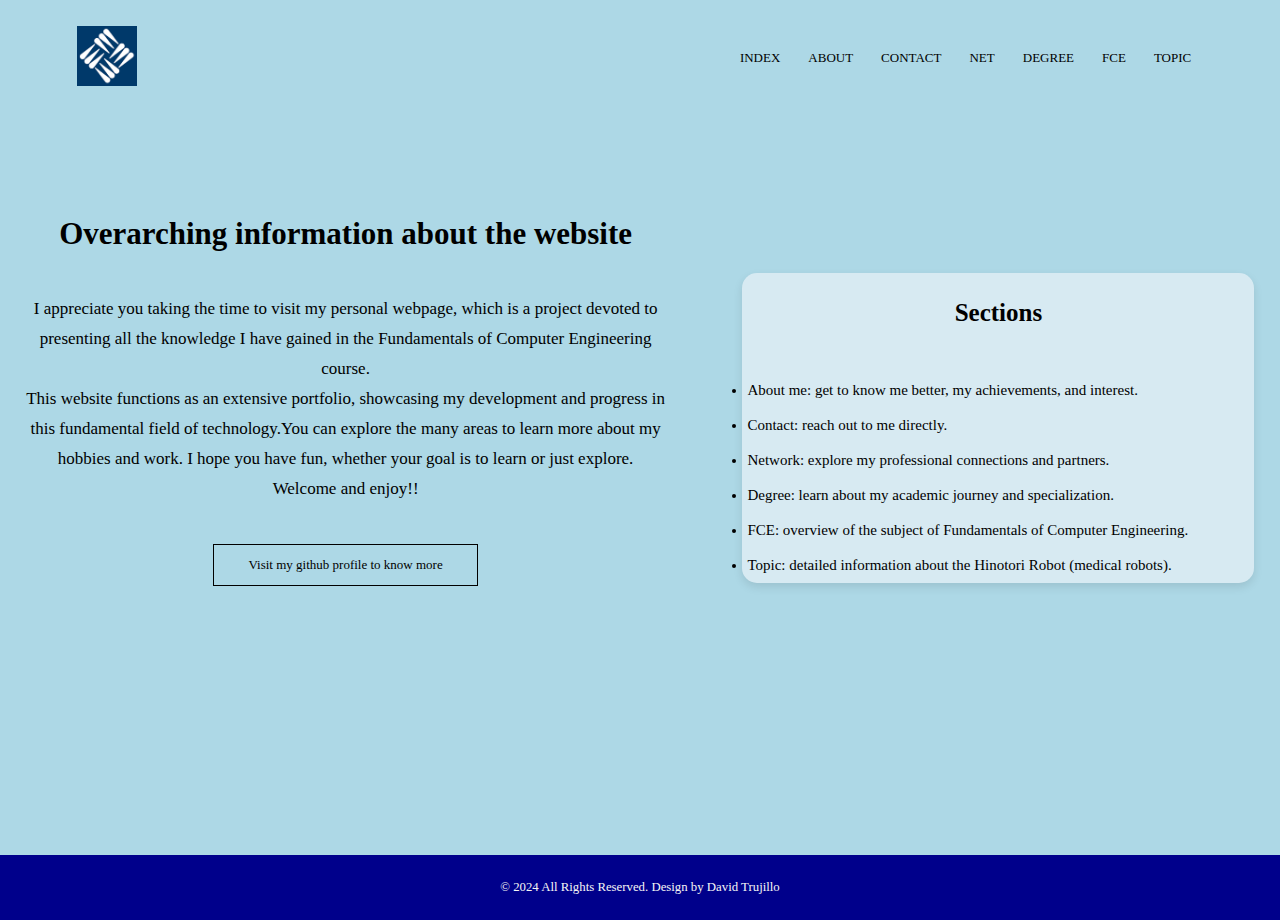
<file: docs/index.html>
<!DOCTYPE html>
<html>
<head>
    <meta name="viewport" content="with=device-width, initial-scale=1.0">
        <title>Practical Work II</title>
        <link rel="stylesheet" href="css/styles.css">
</head>
<body>
    <section class="header">
            <nav>
                <a href="https://www.ufv.es/"><img src="images/logo-ufv-header.png"></a>
                <div class="nav-links">
                    <ul>
                        <li><a href="index.html">INDEX</a></li>
                        <li> <a href="public/about.html">ABOUT</a></li>
                        <li> <a href="public/contact.html">CONTACT</a></li>
                        <li> <a href="public/net.html">NET</a></li>
                        <li> <a href="public/degree.html">DEGREE</a></li>
                        <li><a href="public/fce.html">FCE</a></li>
                        <li><a href="public/topic.html">TOPIC</a></li>
                    </ul>
                </div>
            </nav>
    <div class="text-box">
        <h1>Overarching information about the website</h1>
        <p>I appreciate you taking the time to visit my personal webpage, which is a project devoted to presenting all the knowledge I have gained in the Fundamentals of Computer Engineering course.<br>This website functions as an extensive portfolio, showcasing my development and progress in this fundamental field of technology.You can explore the many areas to learn more about my hobbies and work. I hope you have fun, whether your goal is to learn or just explore. Welcome and enjoy!!</p>
        <a href="https://github.com/kazoner/practical_work_II_repository" class="index-link">Visit my github profile to know more</a>
    </div>
    <div class="index">
        <h2>Sections</h2>
            <li>About me: get to know me better, my achievements, and interest.</li>
            <li>Contact: reach out to me directly.</li>
            <li>Network: explore my professional connections and partners.</li>
            <li>Degree: learn about my academic journey and specialization.</li>
            <li>FCE: overview of the subject of Fundamentals of Computer Engineering.</li>
            <li>Topic: detailed information about the Hinotori Robot (medical robots).</li>
    </div>
    </section>
    <footer class="footer">
        <div class="footer-copy">
            <p>&copy; 2024 All Rights Reserved. Design by David Trujillo</p>
        </div>
    </footer>
</body>
</html>
</file>
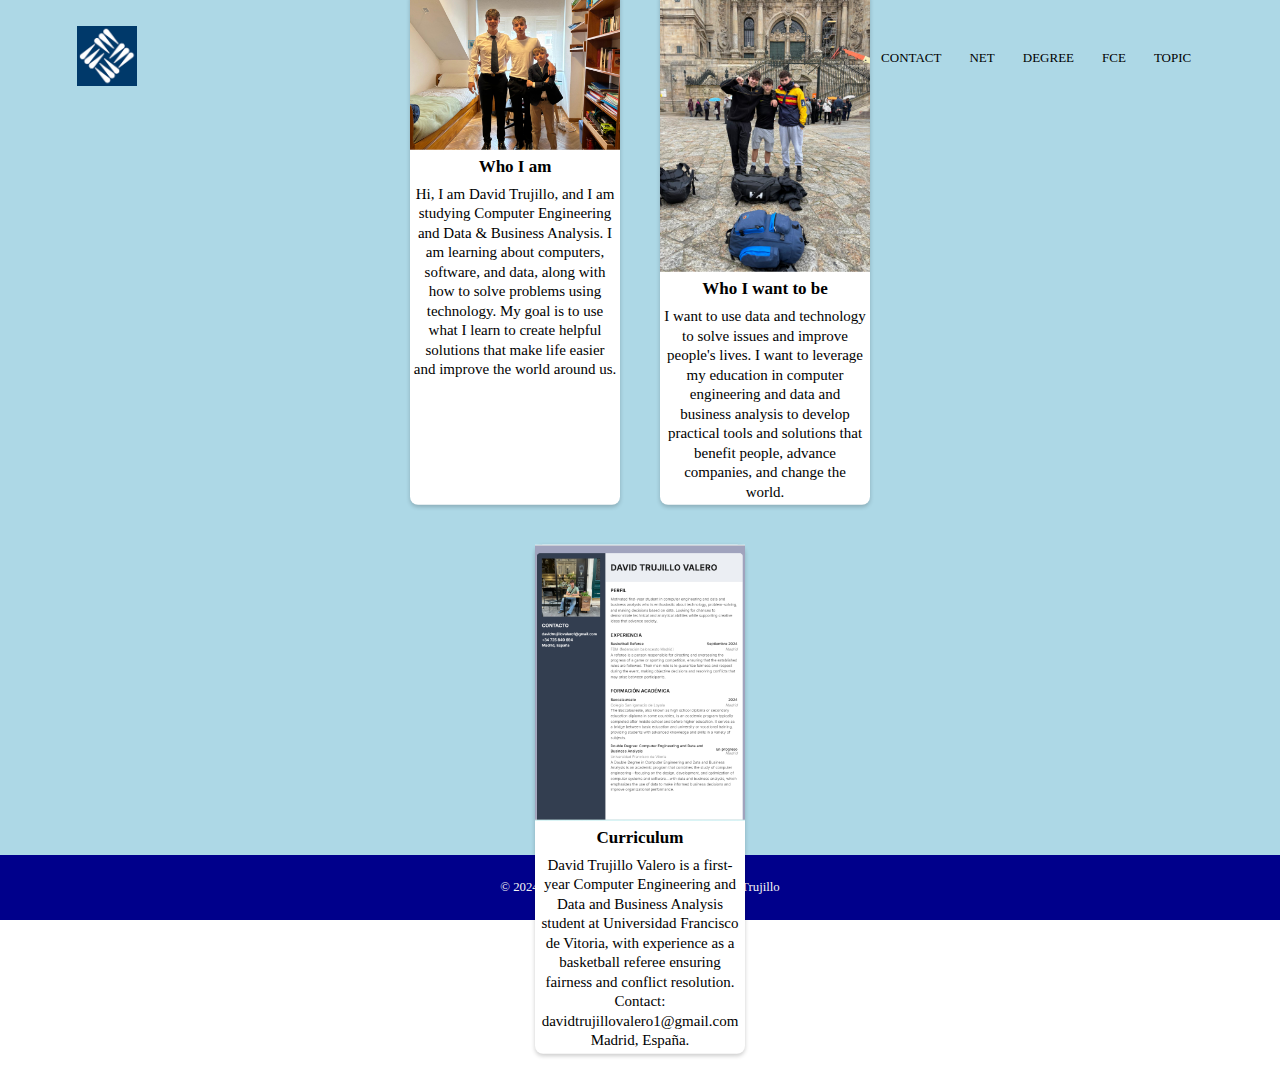
<file: docs/public/about.html>
<!DOCTYPE html>
<html>
<head>
    <meta name="viewport" content="with=device-width, initial-scale=1.0">
        <title>Practical Work II</title>
        <link rel="stylesheet" href="../css/styles.css">
</head>
<body>
    <section class="header">
            <nav>
                <a href="https://www.ufv.es/"><img src="../images/logo-ufv-header.png"></a>
                <div class="nav-links">
                    <ul>
                        <li><a href="../index.html">INDEX</a></li>
                        <li> <a href="about.html">ABOUT</a></li>
                        <li> <a href="">CONTACT</a></li>
                        <li> <a href="">NET</a></li>
                        <li> <a href="">DEGREE</a></li>
                        <li><a href="">FCE</a></li>
                        <li><a href="">TOPIC</a></li>
                    </ul>
                </div>
            </nav>
    </section>
    <section class="about">
        <h1>About Me</h1>
        <p>Get to know me better, my achievements, skills, hobbies, studies.</p>
    <div class="card-container">
        <div class="card">
            <img src="../images/Imagen who i am.jpg">
            <div class="card-content">
                <h3>Who I am</h3>
                <p>Hi, I am David Trujillo, and I am studying Computer Engineering and Data & Business Analysis. I am learning about computers, software, and data, along with how to solve problems using technology. My goal is to use what I learn to create helpful solutions that make life easier and improve the world around us.</p>
            </div>
        </div>
        <div class="card">
            <img src="../images/Imagen who i want to be.jpg">
            <div class="card-content">
                <h3>Who I want to be</h3>
                <p>I want to use data and technology to solve issues and improve people's lives. I want to leverage my education in computer engineering and data and business analysis to develop practical tools and solutions that benefit people, advance companies, and change the world.</p>
            </div>
        </div>
        <div class="card">
            <img src="../images/Curriculum1.png">
            <div class="card-content">
                <h3>Curriculum</h3>
                <p> David Trujillo Valero is a first-year Computer Engineering and Data and Business Analysis student at Universidad Francisco de Vitoria, with experience as a basketball referee ensuring fairness and conflict resolution. Contact: davidtrujillovalero1@gmail.com Madrid, España.</p>
            </div>
        </div>
    </div>
    </section>
    <footer class="footer">
        <div class="footer-copy">
            <p>&copy; 2024 All Rights Reserved. Design by David Trujillo</p>
        </div>
    </footer>
</body>
</html>
</file>
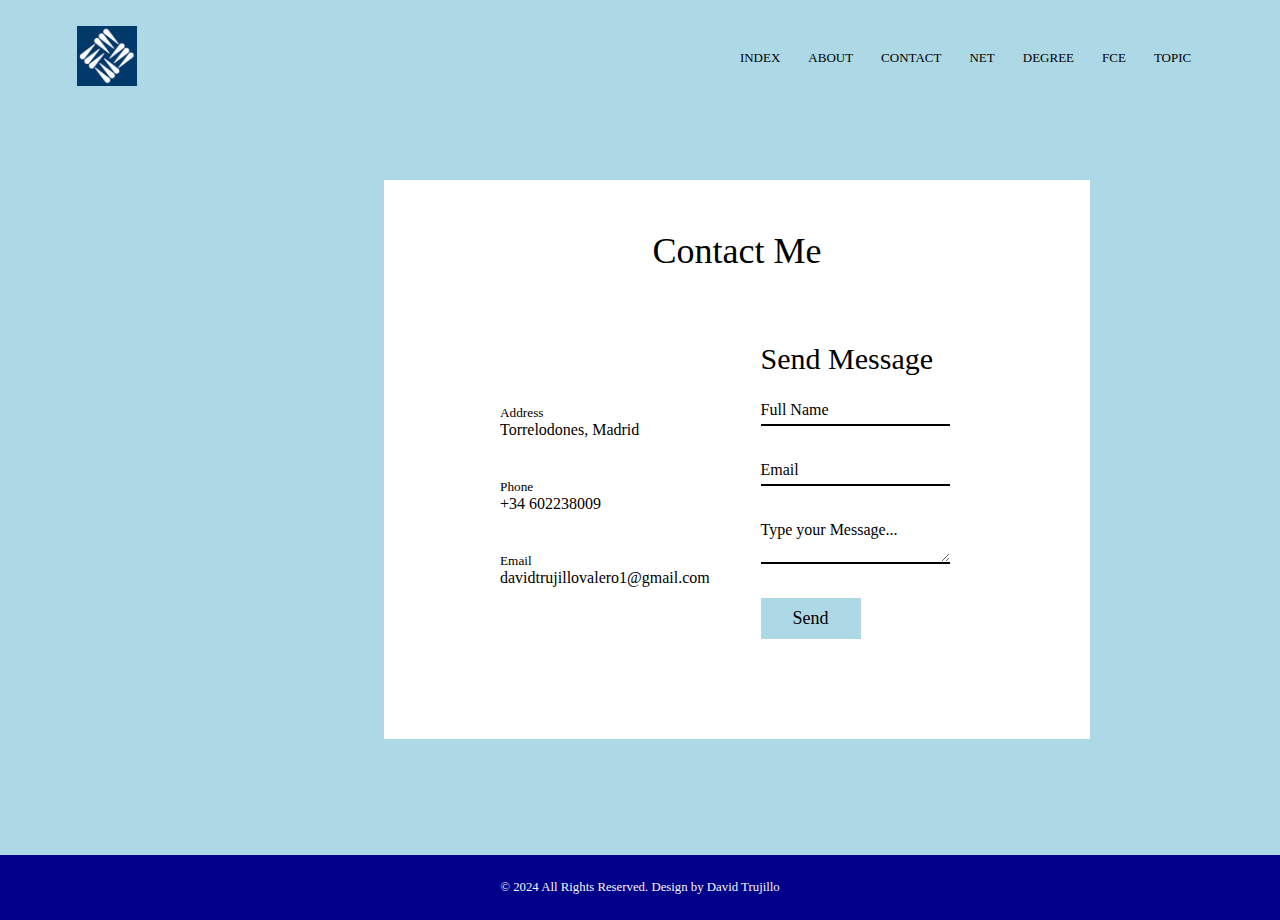
<file: docs/public/contact.html>
<!DOCTYPE html>
<html>
<head>
    <meta name="viewport" content="with=device-width, initial-scale=1.0">
        <title>Practical Work II</title>
        <link rel="stylesheet" href="../css/styles.css">
</head>
<body>
    <section class="header">
            <nav>
                <a href="https://www.ufv.es/"><img src="../images/logo-ufv-header.png"></a>
                <div class="nav-links">
                    <ul>
                        <li><a href="../index.html">INDEX</a></li>
                        <li> <a href="./about.html">ABOUT</a></li>
                        <li> <a href="contact.html">CONTACT</a></li>
                        <li> <a href="./net.html">NET</a></li>
                        <li> <a href="./degree.html">DEGREE</a></li>
                        <li><a href="./fce.html">FCE</a></li>
                        <li><a href="./topic.html">TOPIC</a></li>
                    </ul>
                </div>
            </nav>
    </section>
    <section class="contact">
        <div class="information">
            <h4>Contact Me</h4>
            <p></p>
        </div>
        <div class="things">
            <div class="contactInfo">
                <div class="box">
                    <div class="text">
                        <h5>Address</h5>
                        <p>Torrelodones, Madrid</p>
                    </div>
                </div>
                <div class="box">
                    <div class="text">
                        <h5>Phone</h5>
                        <p> +34 602238009</p>
                    </div>
                </div>
                <div class="box">
                    <div class="text">
                        <h5>Email</h5>
                        <p>davidtrujillovalero1@gmail.com</p>
                    </div>
                </div>
            </div>
            <div class="contactForm">
                <form>
                    <h5>Send Message</h5>
                    <div class="inputBox">
                        <input type="text" name="" required="required">
                        <span>Full Name</span>
                    </div>
                    <div class="inputBox">
                        <input type="text" name="" required="required">
                        <span>Email</span>
                    </div>
                    <div class="inputBox">
                        <textarea required="required"></textarea>
                        <span>Type your Message...</span>
                    </div>
                    <div class="inputBox">
                        <input type="submit" name="" value="Send">
                    </div>
                </form>
            </div>
        </div>
    </section>
    <footer class="footer">
        <div class="footer-copy">
            <p>&copy; 2024 All Rights Reserved. Design by David Trujillo</p>
        </div>
    </footer>
</body>
</html>
</file>
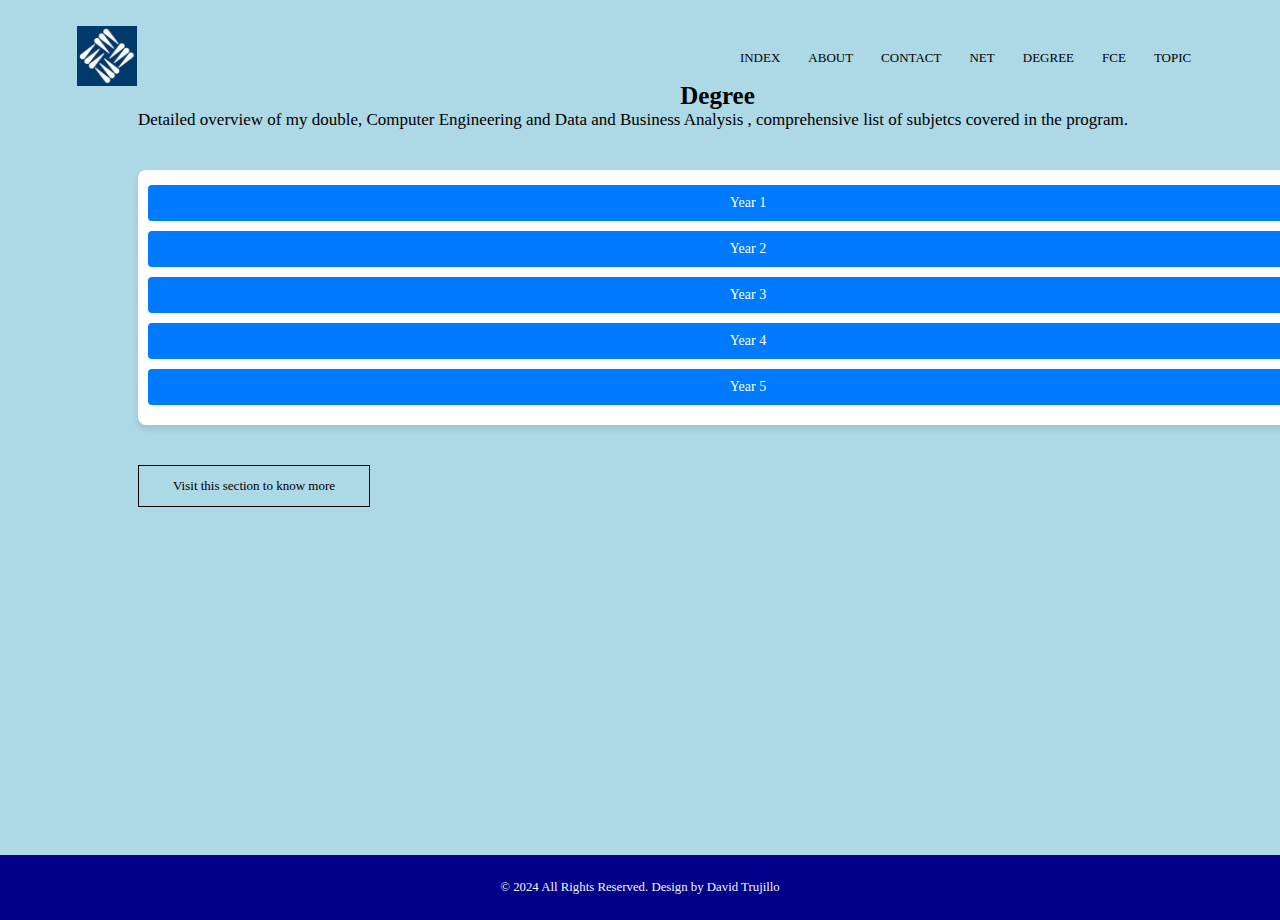
<file: docs/public/degree.html>
<!DOCTYPE html>
<html>
<head>
    <meta name="viewport" content="with=device-width, initial-scale=1.0">
        <title>Practical Work II</title>
        <link rel="stylesheet" href="../css/styles.css">
</head>
<body>
    <section class="header">
            <nav>
                <a href="https://www.ufv.es/"><img src="../images/logo-ufv-header.png"></a>
                <div class="nav-links">
                    <ul>
                        <li><a href="../index.html">INDEX</a></li>
                        <li> <a href="./about.html"">ABOUT</a></li>
                        <li> <a href="./contact.html">CONTACT</a></li>
                        <li> <a href="">NET</a></li>
                        <li> <a href="degree.html">DEGREE</a></li>
                        <li><a href="">FCE</a></li>
                        <li><a href="">TOPIC</a></li>
                    </ul>
                </div>
            </nav>
    </section>
    <section class="degree">
        <h6>Degree</h6>
        <p>Detailed overview of my double, Computer Engineering and Data and Business Analysis , comprehensive list of subjetcs covered in the program.</p>
    <div class="years-container">
        <button class="year-button" data-year="1">Year 1</button>
        <div class="year-section" id="year-1">
            <h7>1. Introduction to Fundamentals:</h7>
            <ul>
                <li>Foundations of Economics</li>
                <li>Foundations of Business</li>
                <li>Foundations of Law</li>
                <li>Foundations of Government</li>
            </ul>
            <h7>2. Personal Skills and Competencies:</h7>
            <ul>
                <li>Introduction to University Studies</li>
                <li>Personal Skills and Competencies</li>
            </ul>
            <h7>3. Data Science and Technology:</h7>
            <ul>
                <li>Foundations of Data Science and Big Data</li>
                <li>Technological Tools for Data and Business Analysis</li>
            </ul>
            <h7>4. Mathematics and Accounting:</h7>
            <ul>
                <li>Financial Accounting</li>
                <li>Mathematics for Engineering II</li>
            </ul>
            <h7>5. Basic Computer Engineering:</h7>
            <ul>
                <li>Foundations of Computer Engineering</li>
                <li>Logic and Critical Thinking</li>
                <li>Electronics and Computer Technology</li>
            </ul>
        </div>
        <button class="year-button" data-year="2">Year 2</button>
        <div class="year-section" id="year-2">
            <h7>1. Statistics and Mathematics:</h7>
            <ul>
                <li>Introduction to Statistics and Probability</li>
                <li>Discrete Mathematics</li>
                <li>Mathematics for Engineering I</li>
            </ul>
            <h7>2. Data Science and Databases:</h7>
            <ul>
                <li>Data Governance and Management</li>
                <li>Data Sources</li>
                <li>Databases</li>
                <li>Data Analytics I: Introduction to Data Exploration and Modeling</li>
            </ul>
            <h7>3. Programming and Technical Foundations:</h7>
            <ul>
                <li>Introduction to Programming</li>
                <li>Object-Oriented Programming</li>
            </ul>
            <h7>4. Humanities and Social Responsibility:</h7>
            <ul>
                <li>History of Science and Technology</li>
                <li>Anthropology</li>
                <li>Education for Social Responsibility</li>
            </ul>
            <h7>5. Applied Economics:</h7>
            <ul>
                <li>Microeconomics</li>
            </ul>
        </div>
        <button class="year-button" data-year="3">Year 3</button>
        <div class="year-section" id="year-3">
            <h7>1. Advanced Data Science:</h7>
            <ul>
                <li>Data Analytics II: Advanced Data Modeling and Machine Learning</li>
                <li>Data Analytics III: Time Series</li>
                <li>Data Visualization & Business Reporting</li>
                <li>Big Data Technology II</li>
            </ul>
            <h7>2. Marketing and Strategy:</h7>
            <ul>
                <li>Marketing and Sales Strategy</li>
                <li>Tax System</li>
            </ul>
            <h7>3. Advanced Programming and Computer Engineering:</h7>
            <ul>
                <li>Data Structures and Algorithms</li>
                <li>Computer Architecture and Organization</li>
                <li>Operating Systems</li>
            </ul>
            <h7>4. Humanities and Philosophy:</h7>
            <ul>
                <li>The Question of God</li>
            </ul>
        </div>
        <button class="year-button" data-year="4">Year 4</button>
        <div class="year-section" id="year-4">
            <h7>1. Advanced Data Science:</h7>
            <ul>
                <li>Data Analytics IV: Natural Language Processing and Text Mining</li>
                <li>Financial Analytics</li>
                <li>People Analytics</li>
            </ul>
            <h7>2. Ethics and Sustainability:</h7>
            <ul>
                <li>Data and Sustainability</li>
                <li>Ethics in the Digital Era</li>
            </ul>
            <h7>3. Software and Systems Engineering:</h7>
            <ul>
                <li>Analysis and Design of Information Systems</li>
                <li>Web Development</li>
                <li>Software Engineering I</li>
                <li>Computational Complexity</li>
                <li>Systems Administration</li>
                <li>Networks and Distributed Systems</li>
                <li>Artificial Intelligence I</li>
            </ul>
            <h7>4. Complementary Activities:</h7>
            <ul>
                <li>Complementary Training Activities</li>
            </ul>
        </div>
        <button class="year-button" data-year="5">Year 5</button>
        <div class="year-section" id="year-5">
            <h7>1. Applied Data Science:</h7>
            <ul>
                <li>Social Impact Datathon</li>
                <li>Business Intelligence</li>
                <li>Marketing Analytics and Social Media</li>
            </ul>
            <h7>2. Business Strategy:</h7>
            <ul>
                <li>Business Strategy</li>
            </ul>
            <h7>3. Advanced Software Engineering:</h7>
            <ul>
                <li>Software Engineering II</li>
                <li>Software Development and Integration</li>
                <li>Human-Computer Interaction</li>
                <li>Security</li>
                <li>Project Planning and Management</li>
                <li>Knowledge Engineering</li>
            </ul>
            <h7>4. Practical Work and Final Project:</h7>
            <ul>
                <li>Final Degree Project</li>
                <li>External Academic Internships</li>
            </ul>
        </div>
    </div>
    <div class="degree-box">
        <a href="https://www.ufv.es/plan-de-estudios-doble-grado-business-analytics-informatica/#primer-curso-2024" class="degree-link">Visit this section to know more</a>
    </div>
    <script>
        document.querySelectorAll('.year-button').forEach(button => {
            button.addEventListener('click', () => {
                const year = button.getAttribute('data-year');
                const section = document.getElementById(`year-${year}`);
                section.classList.toggle('visible');
            });
        });
    </script>
    </section>
    <footer class="footer">
        <div class="footer-copy">
            <p>&copy; 2024 All Rights Reserved. Design by David Trujillo</p>
        </div>
    </footer>
</body>
</html>
</file>
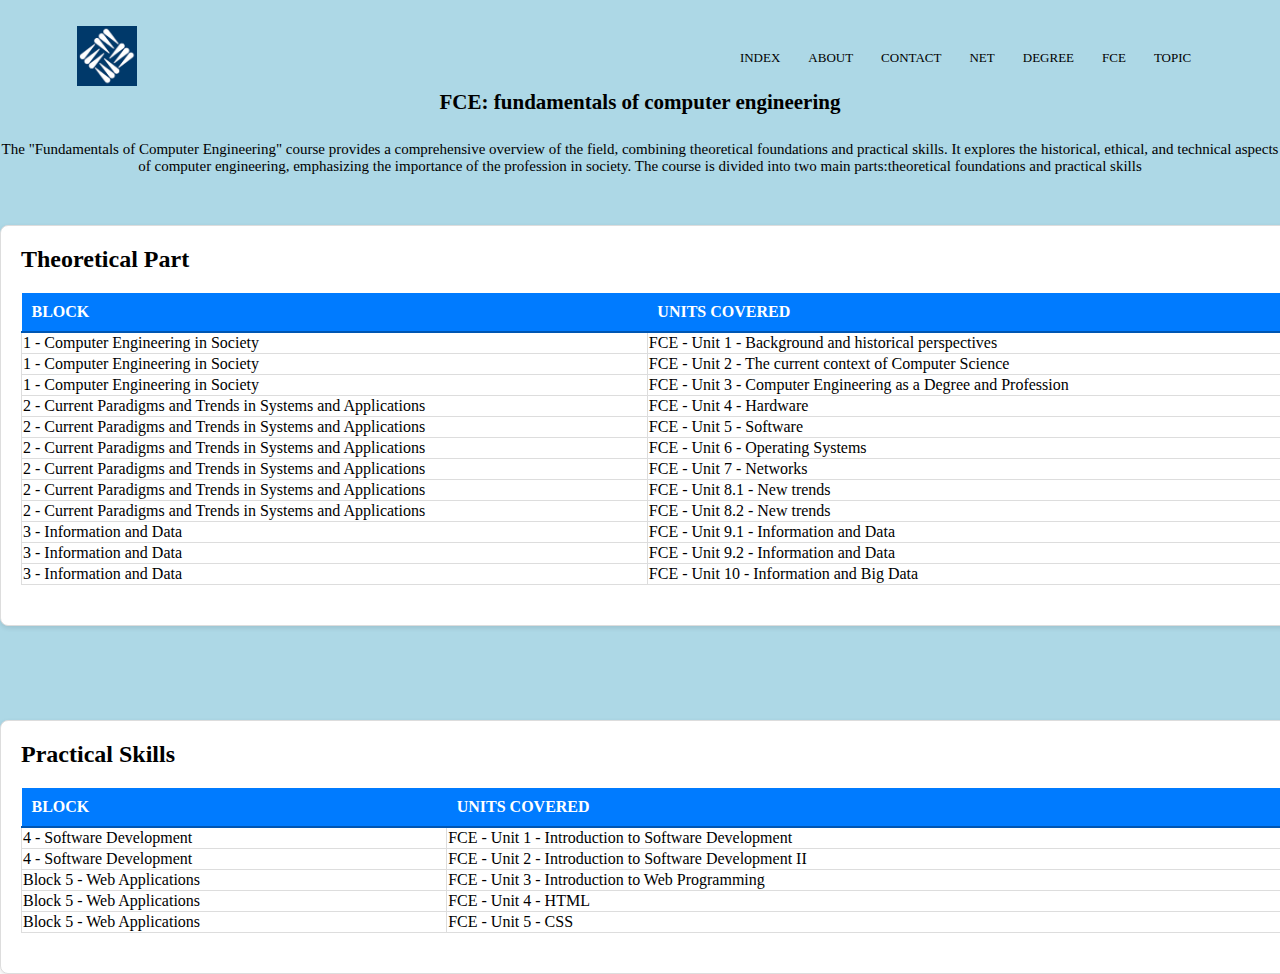
<file: docs/public/fce.html>
<!DOCTYPE html>
<html>
<head>
    <meta name="viewport" content="with=device-width, initial-scale=1.0">
        <title>Practical Work II</title>
        <link rel="stylesheet" href="../css/styles.css">
</head>
<body>
    <section class="header">
            <nav>
                <a href="https://www.ufv.es/"><img src="../images/logo-ufv-header.png"></a>
                <div class="nav-links">
                    <ul>
                        <li><a href="../index.html">INDEX</a></li>
                        <li> <a href="about.html">ABOUT</a></li>
                        <li> <a href="./contact.html">CONTACT</a></li>
                        <li> <a href="./net.html">NET</a></li>
                        <li> <a href="./degree.html">DEGREE</a></li>
                        <li><a href="fce.html">FCE</a></li>
                        <li><a href="./topic.html">TOPIC</a></li>
                    </ul>
                </div>
            </nav>
    </section>
    <section class="description-section">
        <h9>FCE: fundamentals of computer engineering</h9>
        <p>The "Fundamentals of Computer Engineering" course provides a comprehensive overview of the field, combining theoretical foundations and practical skills. It explores the historical, ethical, and technical aspects of computer engineering, emphasizing the importance of the profession in society. The course is divided into two main parts:theoretical foundations and practical skills</p>
    </section>
    <section class="table-section">
        <h2>Theoretical Part</h2>
      <table>
        <thead>
          <tr>
            <th>BLOCK</th>
            <th>Units covered</th>
          </tr>
        </thead>
        <tbody>
          <tr>
            <td>1 - Computer Engineering in Society</td>
            <td>FCE - Unit 1 - Background and historical perspectives</td>
          </tr>
          <tr>
            <td>1 - Computer Engineering in Society</td>
            <td>FCE - Unit 2 - The current context of Computer Science</td>
          </tr>
          <tr>
            <td>1 - Computer Engineering in Society</td>
            <td>FCE - Unit 3 - Computer Engineering as a Degree and Profession</td>
          </tr>
          <tr>
            <td>2 - Current Paradigms and Trends in Systems and Applications</td>
            <td>FCE - Unit 4 - Hardware</td>
          </tr>
          <tr>
            <td>2 - Current Paradigms and Trends in Systems and Applications</td>
            <td>FCE - Unit 5 - Software</td>
          </tr>
          <tr>
            <td>2 - Current Paradigms and Trends in Systems and Applications</td>
            <td>FCE - Unit 6 - Operating Systems</td>
          </tr>
          <tr>
            <td>2 - Current Paradigms and Trends in Systems and Applications</td>
            <td>FCE - Unit 7 - Networks</td>
          </tr>
          <tr>
            <td>2 - Current Paradigms and Trends in Systems and Applications</td>
            <td>FCE - Unit 8.1 - New trends</td>
          </tr>
          <tr>
            <td>2 - Current Paradigms and Trends in Systems and Applications</td>
            <td>FCE - Unit 8.2 - New trends</td>
          </tr>
          <tr>
            <td>3 - Information and Data</td>
            <td>FCE - Unit 9.1 - Information and Data</td>
          </tr>
          <tr>
            <td>3 - Information and Data</td>
            <td>FCE - Unit 9.2 - Information and Data</td>
          </tr>
          <tr>
            <td>3 - Information and Data</td>
            <td>FCE - Unit 10 - Information and Big Data</td>
          </tr>
        </tbody>
      </table>
    </section>
    <section class="practical-work-section">
        <h10>Practical Skills</h10>
       <table>
        <thead>
            <tr>
              <th>BLOCK</th>
              <th>Units covered</th>
            </tr>
        </thead>
        <tbody>
            <tr>
              <td>4 - Software Development</td>
              <td>FCE - Unit 1 - Introduction to Software Development</td>
            </tr>
            <tr>
              <td>4 - Software Development</td>
              <td>FCE - Unit 2 - Introduction to Software Development II</td>
            </tr>
            <tr>
              <td>Block 5 - Web Applications</td>
              <td>FCE - Unit 3 - Introduction to Web Programming</td>
            </tr>
            <tr>
              <td>Block 5 - Web Applications</td>
              <td>FCE - Unit 4 - HTML</td>
            </tr>
            <tr>
              <td>Block 5 - Web Applications</td>
              <td>FCE - Unit 5 - CSS</td>
            </tr>
        </tbody>
        </table>
     </section>
</file>
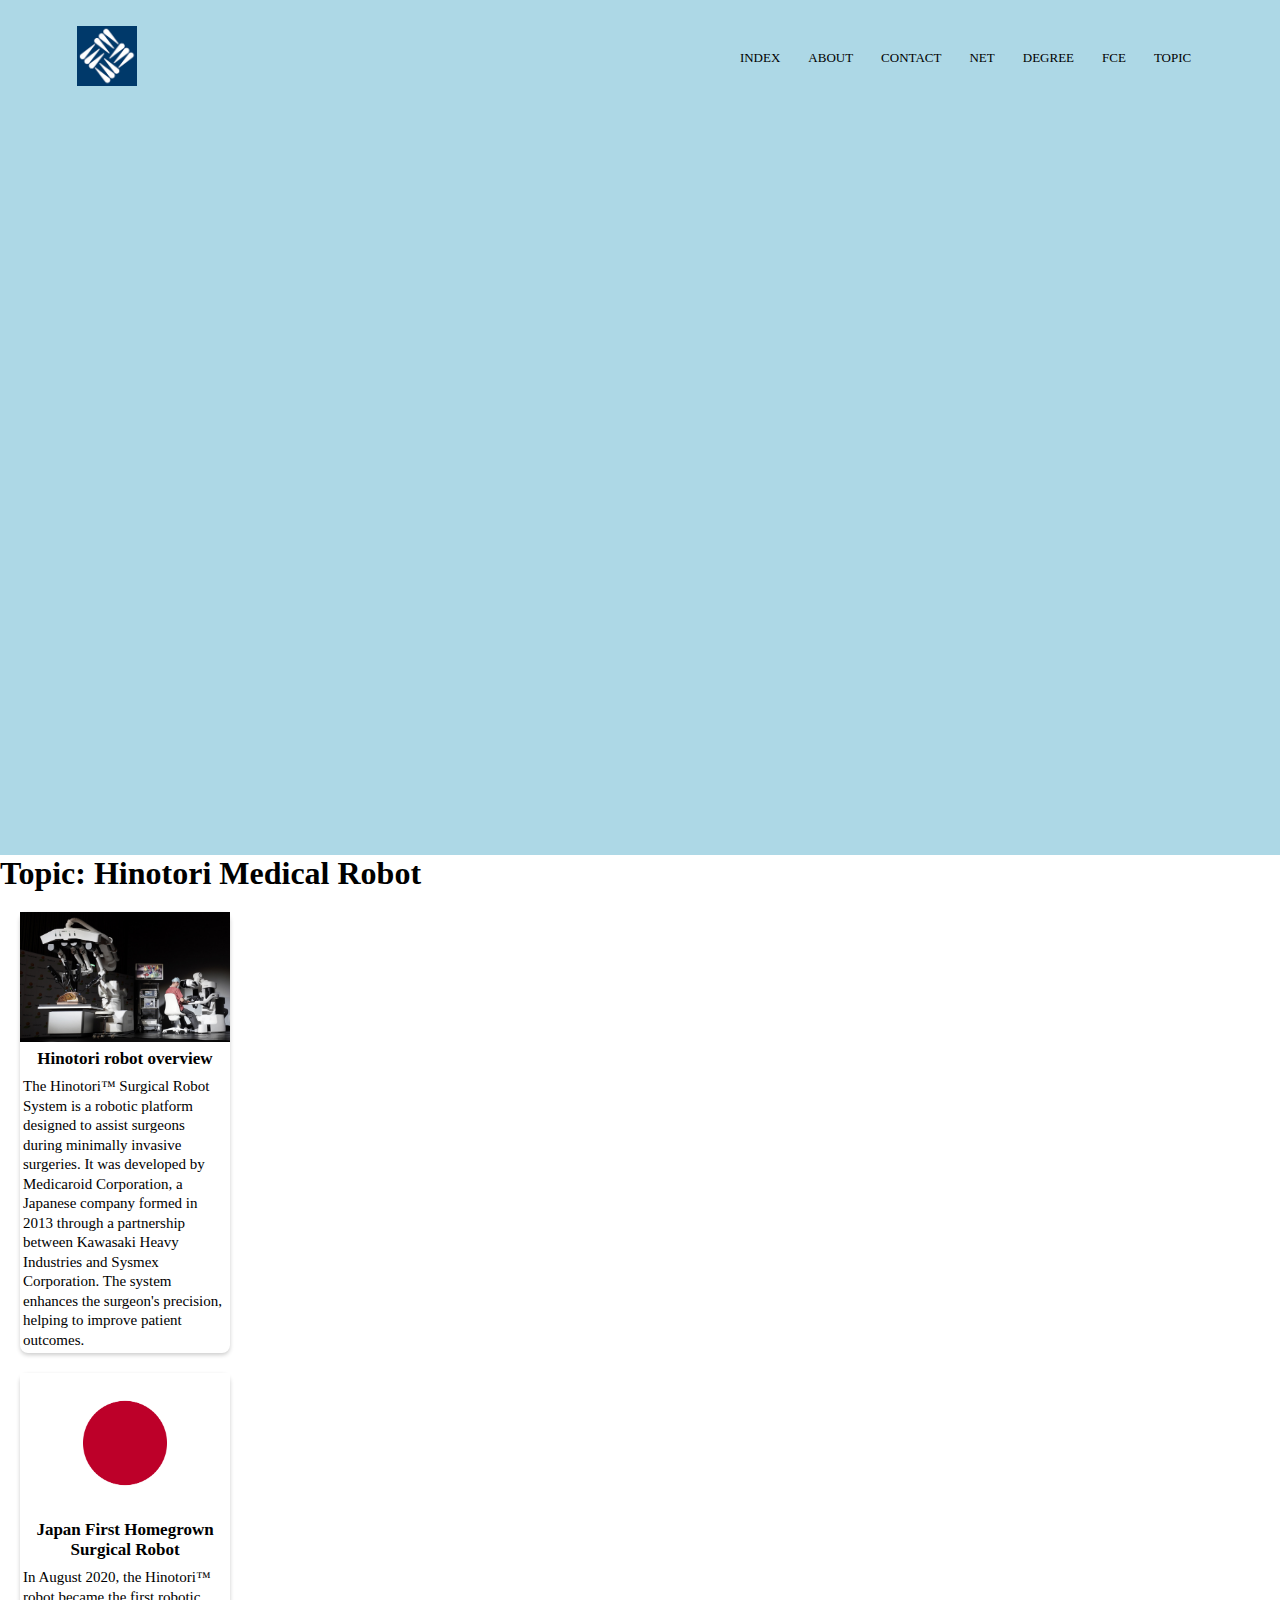
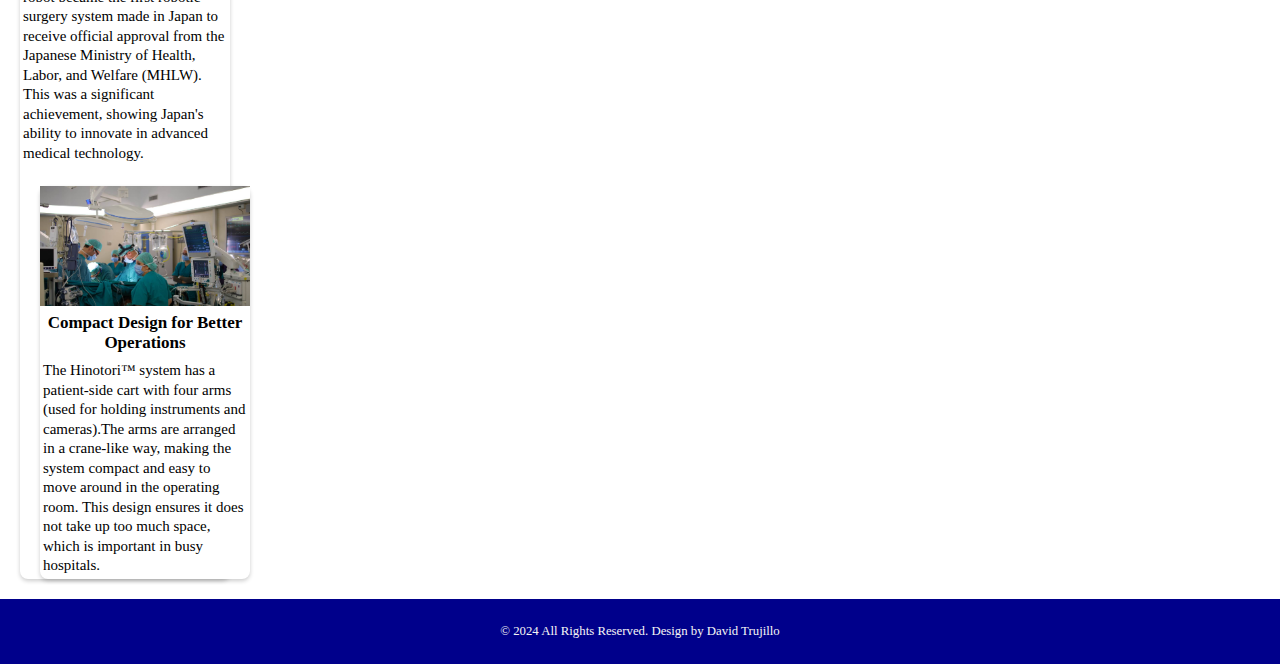
<file: docs/public/topic.html>
<!DOCTYPE html>
<html>
<head>
    <meta name="viewport" content="with=device-width, initial-scale=1.0">
        <title>Practical Work II</title>
        <link rel="stylesheet" href="../css/styles.css">
</head>
<body>
    <section class="header">
            <nav>
                <a href="https://www.ufv.es/"><img src="../images/logo-ufv-header.png"></a>
                <div class="nav-links">
                    <ul>
                        <li><a href="../index.html">INDEX</a></li>
                        <li> <a href="./about.html">ABOUT</a></li>
                        <li> <a href="./contact.html">CONTACT</a></li>
                        <li> <a href="./net.html">NET</a></li>
                        <li> <a href="./degree.html">DEGREE</a></li>
                        <li><a href="./fce.html">FCE</a></li>
                        <li><a href="topic.html">TOPIC</a></li>
                    </ul>
                </div>
            </nav>
    </section>
    <section class="topic">
        <h1>Topic: Hinotori Medical Robot</h1>
    <div class="topic-cards">
        <div class="card">
            <img src="../images/hinotori1.jpg">
            <div class="card-content">
                <h3>Hinotori robot overview</h3>
                <p>The Hinotori™ Surgical Robot System is a robotic platform designed to assist surgeons during minimally invasive surgeries. It was developed by Medicaroid Corporation, a Japanese company formed in 2013 through a partnership between Kawasaki Heavy Industries and Sysmex Corporation. The system enhances the surgeon's precision, helping to improve patient outcomes.</p>
            </div>
        </div>
        <div class="card">
            <img src="../images/bandera japon.png">
            <div class="card-content">
                <h3>Japan First Homegrown Surgical Robot </h3>
                <p>In August 2020, the Hinotori™ robot became the first robotic surgery system made in Japan to receive official approval from the Japanese Ministry of Health, Labor, and Welfare (MHLW). This was a significant achievement, showing Japan's ability to innovate in advanced medical technology.</p>
        </div>
        <div class="card">
            <img src="../images/operations.jpg"">
            <div class="card-content">
                <h3>Compact Design for Better Operations</h3>
                <p> The Hinotori™ system has a patient-side cart with four arms (used for holding instruments and cameras).The arms are arranged in a crane-like way, making the system compact and easy to move around in the operating room. This design ensures it does not take up too much space, which is important in busy hospitals.</p>
            </div>
        </div>
    </div>
    </section>
    <footer class="footer">
        <div class="footer-copy">
            <p>&copy; 2024 All Rights Reserved. Design by David Trujillo</p>
        </div>
    </footer>
</body>
</html>
</file>
<file: docs/css/styles.css>
*{
    margin: 0;
    padding: 0;
    font-family:Georgia, 'Times New Roman', Times, serif;
}
.header{
    min-height: 95vh;
    width: 100%;
    background-color: lightblue;
    background-position: center;
    background-size: cover;
    position: relative;
}
nav{
    display: flex;
    padding: 2% 6%;
    justify-content: space-between;
    align-items: center;
}
nav img{
    width: 60px;
}
.nav-links{
    flex: 1;
    text-align: right;
}
.nav-links ul li{
    list-style: none;
    display: inline-block;
    padding: 8px 12px;
    position: relative;
}
.nav-links ul li a{
    color: black;
    text-decoration: none;
    font-size: 13px;
}
.nav-links ul li::after{
    content: "";
    width: 0%;
    height: 2px;
    background: red;
    display: block;
    margin: auto;
    transition: 0.5s;
}
.nav-links ul li:hover::after{
    width: 100%;
}
.text-box{
    width: 50%;
    color: black;
    position: absolute;
    top: 45%;
    left: 27%;
    transform: translate(-50%,-50%);
    text-align: center;
}
.text-box h1{
    font-size: 31px;
    line-height: 100px;
    font-weight: bold;
}
.text-box p{
    margin: 10px 0 40px;
    font-size: 17px;
    color: black;
    text-align: center;
    line-height: 30px;
}
.index-link{
    display: inline-block;
    text-decoration: none;
    color: black;
    border: 1px solid black;
    padding: 12px 34px;
    font-size: 13px;
    background: transparent;
    position: relative;
}
.index-link:hover{
    border: 1px solid red;
    background: red;
    transition: 1s;
}
.index{
    width: 40%;
    color: black;
    position: absolute;
    top: 50%;
    left:78%;
    transform: translate(-50%,-50%);
    text-align: center;
    background-color: #d7eaf2;
    border-radius: 15px;
    box-shadow: 0 4px 10px rgba(0,0,0,0.1);
}
.index h2{
    font-size: 25px;
    line-height: 80px;
    margin-bottom: 20px;
    font-weight: bold;
}
.index li{
    font-size: 15px;
    color: black;
    text-align: left;
    line-height: 35px;
    margin-left: 5px;
}
.footer{
    background-color: darkblue;
    color: white;
    padding: 15px 0;
    text-align: center;
}
.footer-copy p{
    font-size: 0.8rem;
    margin: 0;
    color: whitesmoke;
    padding-top: 10px;
    padding-bottom: 10px;
}
.footer-copy p a{
    color:white;
    text-decoration: none;
    font-weight: bold;
}
.about{
    width: 50%;
    color: black;
    position: absolute;
    top: 55%;
    left: 50%;
    transform: translate(-50%,-50%);
    text-align: center;
}
.card-container{
    display: flex;
    justify-content: center;
    flex-wrap: wrap;
    margin-top: 0px;
    align-items: flex;
}
.card{
    width: 210px;
    background-color:white;
    border-radius: 8px;
    box-shadow: 0px 2px 4px rgba(0,0,0,0.2);
    margin: 20px;
}
.card img{
    width:100%;
    height: auto;
}
.card-content{
    padding: 3px;
}
.card-content h3{
    font-size: 17px;
    margin-bottom: 8px;
    text-align: center;
}
.card-content p{
    color:black;
    font-size: 15px;
    line-height: 1.3;
}
.contact{
    position:absolute;
    top: 20%;
    left: 30%;
    min-height: 50vh;
    padding: 50px 100px;
    display: flex;
    justify-content: center;
    align-items: center;
    flex-direction: column;
    background-color: white;
    background-size: cover;
}
.contact .information{
    max-width: 800px;
    text-align: center;
}
.contact .information h4{
    font-size: 36px;
    font-weight: 500;
    color:black;
}
.contact .information p{
    font-weight: 300;
    color:black;
}
.things{
    width: 100%;
    display:flex;
    justify-content: center;
    align-items: center;
    margin-top: 30px;
}
.things .contactInfo{
    width: 50%;
    display: flex;
    flex-direction: column;
}
.things .contactInfo .box{
    position: relative;
    padding: 20px 0;
    display: flex;
}
.things .contactInfo .box .text{
    display: flex;
    margin-left: 16px;
    color: black;
    flex-direction: column;
    font-weight: 300;
}
.things .contactInfo .box .text h5{
    font-weight: 500;
    color: black;
}
.contactForm{
    width: 40%;
    padding: 40px;
    background: white;
}
.contactForm h5{
    font-size: 30px;
    color: black;
    font-weight: 500;
}
.contactForm .inputBox{
    position: relative;
    width: 100%;
    margin-top: 10px;
}
.contactForm .inputBox input, .contactForm .inputBox textarea{
    width: 100%;
    padding: 5px 0;
    font-size: 16px;
    margin: 10px 0;
    border: none;
    border-bottom: 2px solid black;
    outline: none;
}
.contactForm .inputBox span{
    position: absolute;
    left: 0;
    padding: 5px 0;
    font-size: 16px;
    margin: 10px 0;
    pointer-events: none;
    transition: 0.5s;
    color: black;
}
.contactForm .inputBox input:focus ~ span, .contactForm .inputBox input:valid ~ span, .contactForm .inputBox textarea:focus ~ span, .contactForm .inputBox textarea:valid ~ span{
    color: red;
    font-size: 12px;
    transform: translate(-20px);
}
.contactForm .inputBox input[type="submit"]{
    width: 100px;
    background: lightblue;
    color: black;
    border: none;
    cursor: pointer;
    padding: 10px;
    font-size: 18px;
}
.degree{
    top: 8%;
    left: 10%;
    position: absolute;
    margin: 10px;
}
.degree h6{
    font-size: 25px;
    width: 95%;
    color: black;
    text-align: center;
}
.degree p{
    font-size: 17px;
}
.years-container {
    width: 1200px;
    margin: 40px auto;
    padding: 10px;
    background: #fff;
    border-radius: 8px;
    box-shadow: 0 4px 6px rgba(0, 0, 0, 0.1);
}

.year-button {
    display: block;
    width: 100%;
    padding: 10px;
    margin: 5px 0;
    background-color: #007BFF;
    color: white;
    border: none;
    border-radius: 4px;
    font-size: 14px;
    cursor: pointer;
    transition: background-color 0.3s ease;
}
.year-button:hover {
    background-color: #0056b3;
}
.year-section {
    overflow: hidden;
    max-height: 0;
    transition: max-height 0.5s ease, opacity 0.5s ease;
    opacity: 0;
    padding: 0 10px;
    background-color: #f9f9f9;
    border-left: 4px solid #007BFF;
    margin: 5px 0;
    font-size: 10px;
    text-align: center;
}
.year-section h7{
    font-size: 11px;
    color:red;
}
.year-section ul{
    list-style-type: none;
    padding-left: 0;
}
.year-section.visible {
    max-height: 200px; 
    opacity: 1;
    padding: 10px;
}
.degree-link{
    display: inline-block;
    text-decoration: none;
    color: black;
    border: 1px solid black;
    padding: 12px 34px;
    font-size: 13px;
    background: transparent;
    position: relative;
}
.degree-link:hover{
    border: 1px solid red;
    background: red;
    transition: 1s;
}
.profiles{
    margin-top: 0px;
    width: 100%;
    height: 0;
    display: flex;
    justify-content: center;
    align-items: center;
}
.profile-card{
    position: relative;
    width: 200px;
    height: 200px;
    background: white;
    padding: 50px;
    margin-bottom: 50%;
    border-radius: 50%;
    box-shadow: 0 0 22px black;
    transition: 0.6s;
}
.profile-card:hover{
    border-radius: 10px;
    height: 280px;
}
.profile-card .img{
    position: relative;
    width: 100%;
    height: 100%;
    transition: 0.6s;
    z-index: 99;
}
.profile-card:hover .img{
    transform: translateY(-68px);
}
.img img{
    width: 100%;
    border-radius: 60%;
    box-shadow: 0 0 22px black;
    transition: 0.6s;
}
.profile-card:hover img{
    border-radius: 10px;
}
.profile-card .caption{
    text-align: center;
    transform: translateY(-40px);
    opacity:0;
    transition: opacity o.5 ease, transform 0.5s ease;
}
.profile-card:hover .caption{
    opacity:1;
    transform: translateY(0);
}
.caption h8{
    font-size:18px;
}
.caption p{
    font-size: 12px;
    color: black;
    margin: 2px 0 6px 0;
}
.web-links a{
    color: black;
    margin-right: 8px;
    opacity: 0;
    font-size: 16px;
    font-weight: bold;
    transition: color 0.3 ease;
}
.web-links a:hover{
    color: black;
    opacity: 1;
}
.description-section{
    top: 10%;
    font-size: 15px;
    position: absolute;
    text-align: center;
}
.description-section h9{
    font-size: 21px;
    font-weight: bolder;
} 
.description-section p{
    font-size: 15px;
    margin-top: 2%;
}
.table-section{
    width: 100%;
    background-color: white;
    color: black;
    position: absolute;
    top: 25%;
    padding:20px;
    border: 1px solid #ddd;
    border-radius: 8px;
    box-shadow: 0 2px 5px rgba(0, 0, 0, 0.1);
}
.table-section h2{
    font-size: 24px;
    color: black;
    margin-bottom: 20px;
    text-align: left;
}
.table-section table{
    width: 100%;
    border-collapse: collapse;
    margin: 20px 0;
}
.table-section thead th{
    background-color: #007BFF;
    color: white;
    font-weight: bold;
    text-transform: uppercase;
    padding: 10px;
    text-align: left;
    border-bottom: 2px solid #0056b3;
}
.table-section tbody td{
    padding: 1px;
    border: 1px solid #ddd;
}
.table-section tbody tr:hover{
    background-color: #e9f5ff;
}
.practical-work-section{
    width: 100%;
    background-color: white;
    color: black;
    position: absolute;
    top: 80%;
    padding:20px;
    border: 1px solid #ddd;
    border-radius: 8px;
    box-shadow: 0 2px 5px rgba(0, 0, 0, 0.1);
}
.practical-work-section h10{
    font-size: 24px;
    color: black;
    margin-bottom: 20px;
    text-align: center;
    font-weight: bold;
}
.practical-work-section table{
    width: 100%;
    border-collapse: collapse;
    margin: 20px 0;
}
.practical-work-section thead th{
    background-color: #007BFF;
    color: white;
    font-weight: bold;
    text-transform: uppercase;
    padding: 10px;
    text-align: left;
    border-bottom: 2px solid #0056b3;
}
.practical-work-section tbody td{
    padding: 1px;
    border: 1px solid #ddd;
}
.practical-work-section tbody tr:hover{
    background-color: #e9f5ff;
}
</file>
